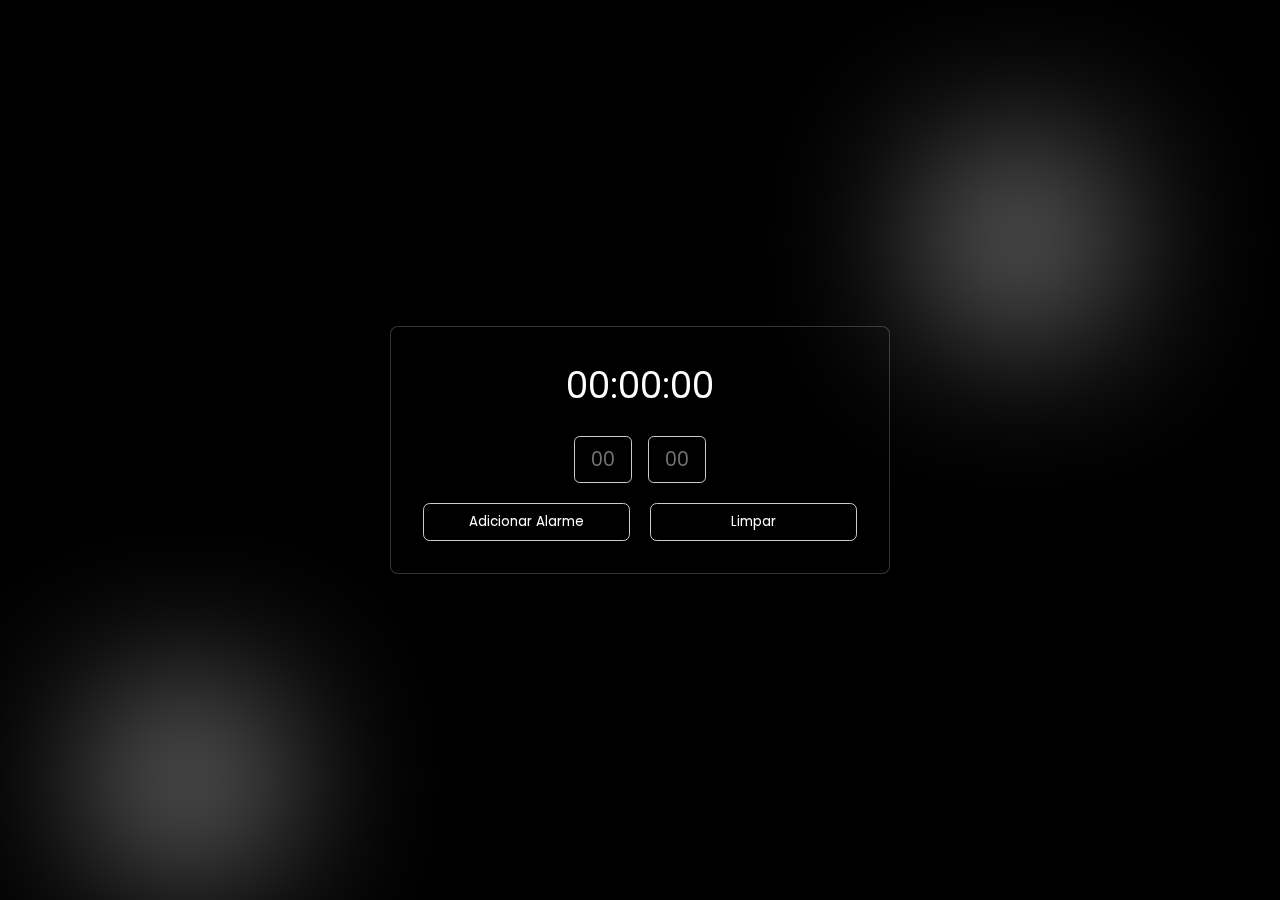
<file: Alarme/index.html>
<!DOCTYPE html>
<html lang="en">

<head>
    <meta charset="UTF-8">
    <meta name="viewport" content="width=device-width, initial-scale=1.0">
    <link rel="stylesheet" href="https://cdnjs.cloudflare.com/ajax/libs/font-awesome/6.4.2/css/all.min.css">
    <link rel="stylesheet" href="style.css">
    <title>Alarme</title>
</head>

<body>

    <div class="wrapper">
        <div class="current-time">00:00:00</div>
        <div class="container">
            <div class="inputs">
                <input type="number" id="hour-input" placeholder="00" min="0" max="23">
                <input type="number" id="minute-input" placeholder="00" min="0" max="59">
            </div>
            <div class="buttons">
                <button id="set">Adicionar Alarme</button>
                <button id="set" class="clear">Limpar</button>
            </div>
            <div class="alarms-list"></div>
        </div>
    </div>

    <script src="script.js"></script>
</body>

</html>
</file>
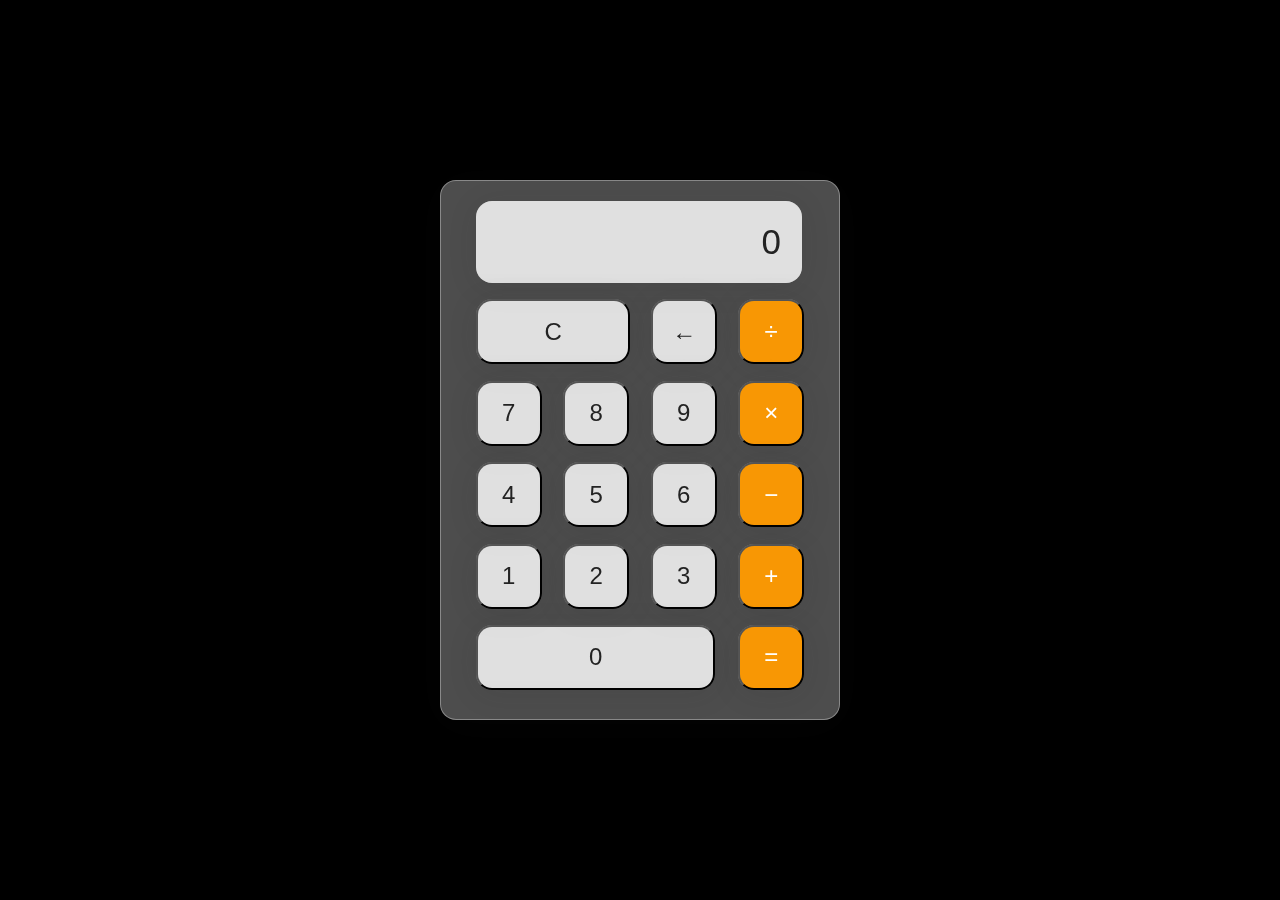
<file: Calculadora/index.html>
<!DOCTYPE html>
<html lang="en">

<head>
    <meta charset="UTF-8">
    <meta name="viewport" content="width=device-width, initial-scale=1.0">
    <link rel="stylesheet" href="style.css">
    <title>Calculadora</title>
</head>

<body>

    <div class="wrapper">
        <section class="screen">
            0
        </section>

        <section class="calc-buttons">
            <div class="calc-button-row">
                <button class="calc-button double">
                    C
                </button>
                <button class="calc-button">
                    &larr;
                </button>
                <button class="calc-button">
                    &divide;
                </button>
            </div>


            <div class="calc-button-row">
                <button class="calc-button">
                    7
                </button>
                <button class="calc-button">
                    8
                </button>
                <button class="calc-button">
                    9
                </button>
                <button class="calc-button">
                    &times;
                </button>
            </div>

            <div class="calc-button-row">
                <button class="calc-button">
                    4
                </button>
                <button class="calc-button">
                    5
                </button>
                <button class="calc-button">
                    6
                </button>
                <button class="calc-button">
                    &minus;
                </button>
            </div>

            <div class="calc-button-row">
                <button class="calc-button">
                    1
                </button>
                <button class="calc-button">
                    2
                </button>
                <button class="calc-button">
                    3
                </button>
                <button class="calc-button">
                    &plus;
                </button>
            </div>

            <div class="calc-button-row">
                <button class="calc-button triple">
                    0
                </button>
                <button class="calc-button">
                    &equals;
                </button>
            </div>

        </section>
    </div>



    <script src="script.js"></script>
</body>

</html>
</file>
<file: Alarme/style.css>
@import url('https://fonts.googleapis.com/css2?family=Poppins:wght@300;400;500;600;700&display=swap');

*{
    margin: 0;
    padding: 0;
    box-sizing: border-box;
    font-family: 'Poppins', sans-serif;
}

body{
    display: flex;
    align-items: center;
    justify-content: center;
    min-height: 100vh;
    background-color: #000000;
    padding: 50px 0;
}

body::after{
    content: "";
    position: absolute;
    background-color: #ffffff;
    width: 120px;
    height: 120px;
    left: 75%;
    top: 20%;
    filter: blur(90px);
}

body::before{
    content: "";
    position: absolute;
    background-color: #ffffff;
    width: 120px;
    height: 120px;
    left: 10%;
    top: 80%;
    filter: blur(90px);
}

.wrapper{
    color: #fff;
    background: rgba(0, 0, 0, 0.44);
    width: 50%;
    max-width: 31.25em;
    padding: 2em;
    border-radius: 0.5em;
    box-shadow: 0 4px 30px rgba(0, 0, 0, 0.1);
    backdrop-filter: blur(7.4px);
    -webkit-backdrop-filter: blur(7.4px);
    border: 1px solid rgba(255, 255, 255, 0.2);
}

.current-time{
    font-size: 2.2em;
    text-align: center;
}

.inputs{
    display: flex;
    align-items: center;
    justify-content: center;
    gap: 1em;
    margin-top: 1.5em;
}

.inputs input{
    width: 3em;
    font-size: 1.2em;
    border: 1px solid #ccc;
    background-color: transparent;
    color: #fff;
    text-align: center;
    border-radius: 0.3em;
    padding: 0.4em 0.2em;
}

input::-webkit-outer-spin-button,
input::-webkit-inner-spin-button {
    -webkit-appearance: none;
    margin: 0;
}

.buttons{
    display: flex;
    gap: 1.2em;
}

button#set{
    background-color: transparent;
    border: 1px solid #ccc;
    color: #fff;
    padding: 0.6em;
    width: 100%;
    margin: 1.5em auto 0 auto;
    border-radius: 0.5em;
    cursor: pointer;
    transition: all 0.3s ease;
}

button#set:hover{
    border-color: #ffffff;
    color: #818181;
}

.alarm{
    display: grid;
    grid-template-columns: 9fr 1fr 2fr;
    margin-top: 1.5em;
    align-items: center;
    border-bottom: 1px dashed #ccc;
    padding-bottom: 0.6em;
}

.alarm input[type="checkbox"]{
    appearance: none;
    height: 1.6em;
    width: 3.75em;
    background-color: #e2e2e2;
    border-radius: 4px;
    position: relative;
    cursor: pointer;
    outline: none;
}

.alarm input[type="checkbox"]:before{
    position: absolute;
    content: "";
    background-color: #757575;
    height: 1.1em;
    width: 1.5em;
    border-radius: 3px;
    top: 0.25em;
    left: 0.3em;
}

.alarm input[type="checkbox"]:checked{
    background-color: #b3e5fc;
}

.alarm input[type="checkbox"]:checked:before{
    background-color: #0d47a1;
    left: 2em;
}

.deleteButton{
    background-color: transparent;
    color: #fff;
    border: none;
    cursor: pointer;
    font-size: 1.5em;
    transition: all 0.3s ease;
}

.deleteButton:hover{
    color: #0d47a1;
}

@media screen and (max-width: 768px) {
    .wrapper{
        width: 80%;
    }
}
</file>
<file: Calculadora/style.css>
html {
    box-sizing: border-box;
    height: 100%;
}

*,
*::before,
*::after {
    box-sizing: inherit;
    margin: 0;
    padding: 0;
}

body {
    align-items: center;
    background: linear-gradient(320deg, #000000, #000000, #000000);
    display: flex;
    font-family: 'Dosis', sans-serif;
    font-display: swap;
    height: inherit;
    justify-content: center;
}

.wrapper {
    backdrop-filter: blur(5.5px);
    -webkit-backdrop-filter: blur(5.5px);
    border-radius: 16px;
    box-shadow: 0 4px 40px rgba(35, 35, 35, 0.1);
    color: #232323;
    backdrop-filter: blur(4px);
    -webkit-backdrop-filter: blur(4px);
    background: rgba(255, 255, 255, 0.30);
    border: 1px solid rgba(255, 255, 255, 0.34);
    flex-basis: 400px;
    height: 540px;
    padding: 20px 35px;
}

.screen {
    backdrop-filter: blur(5.5px);
    -webkit-backdrop-filter: blur(5.5px);
    background-color: rgba(255, 255, 255, 0.75);
    border: 1px solid rgba(255, 255, 255, 0.01);
    border-radius: 16px;
    box-shadow: 0 4px 30px rgba(35, 35, 35, 0.1);
    color: #232323;
    font-size: 35px;
    overflow: auto;
    padding: 20px;
    text-align: right;
    width: 326px;
}

.calc-button-row {
    display: flex;
    justify-content: space-between;
    margin: 5% 0;
}

.calc-button {
    backdrop-filter: blur(5.5px);
    -webkit-backdrop-filter: blur(5.5px);
    background: rgba(255, 255, 255, 0.75);
    border: 1px solid rga(255, 255, 255, 0.1);
    border-radius: 16px;
    box-shadow: 0 4px 30px rgba(35, 35, 35, 0.1);
    color: #232323;
    flex-basis: 20%;
    font-family: inherit;
    font-size: 24px;
    height: 65px;
}

.calc-button:last-child {
    backdrop-filter: blur(5.5px);
    -webkit-backdrop-filter: blur(5.5px);
    background: rgba(255, 255, 255, 0.75);
    border: 1px solid rga(255, 255, 255, 0.1);
    border-radius: 16px;
    box-shadow: 0 4px 30px rgba(35, 35, 35, 0.1);
    color: #fff;
    background: #f89704;
}

.calc-button:last-child:hover {
    background-color: inherit;
    color: inherit;
}

.calc-button:hover {
    background-color: inherit;
}

.calc-button:active {
    background-color: #ffef78;
}

.double {
    flex-basis: 47%;
}

.triple {
    flex-basis: 73%;
}
</file>
